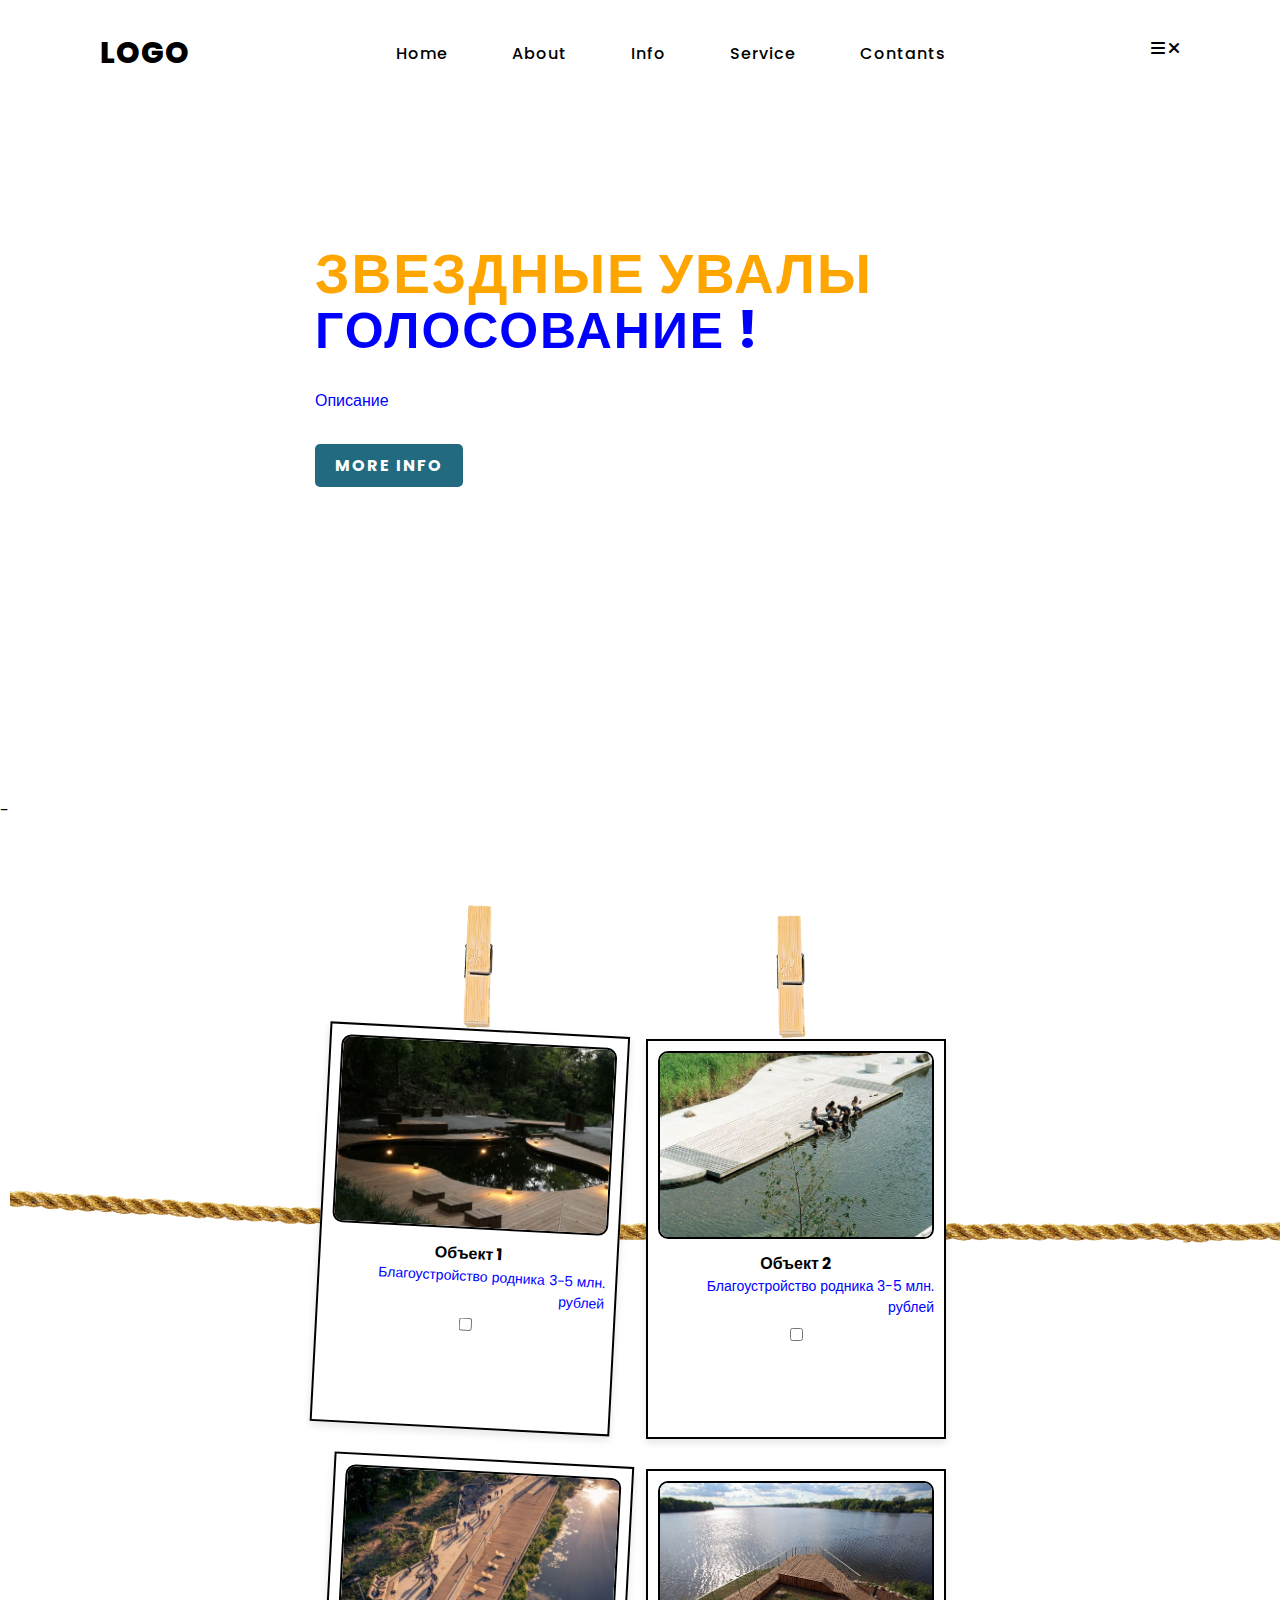
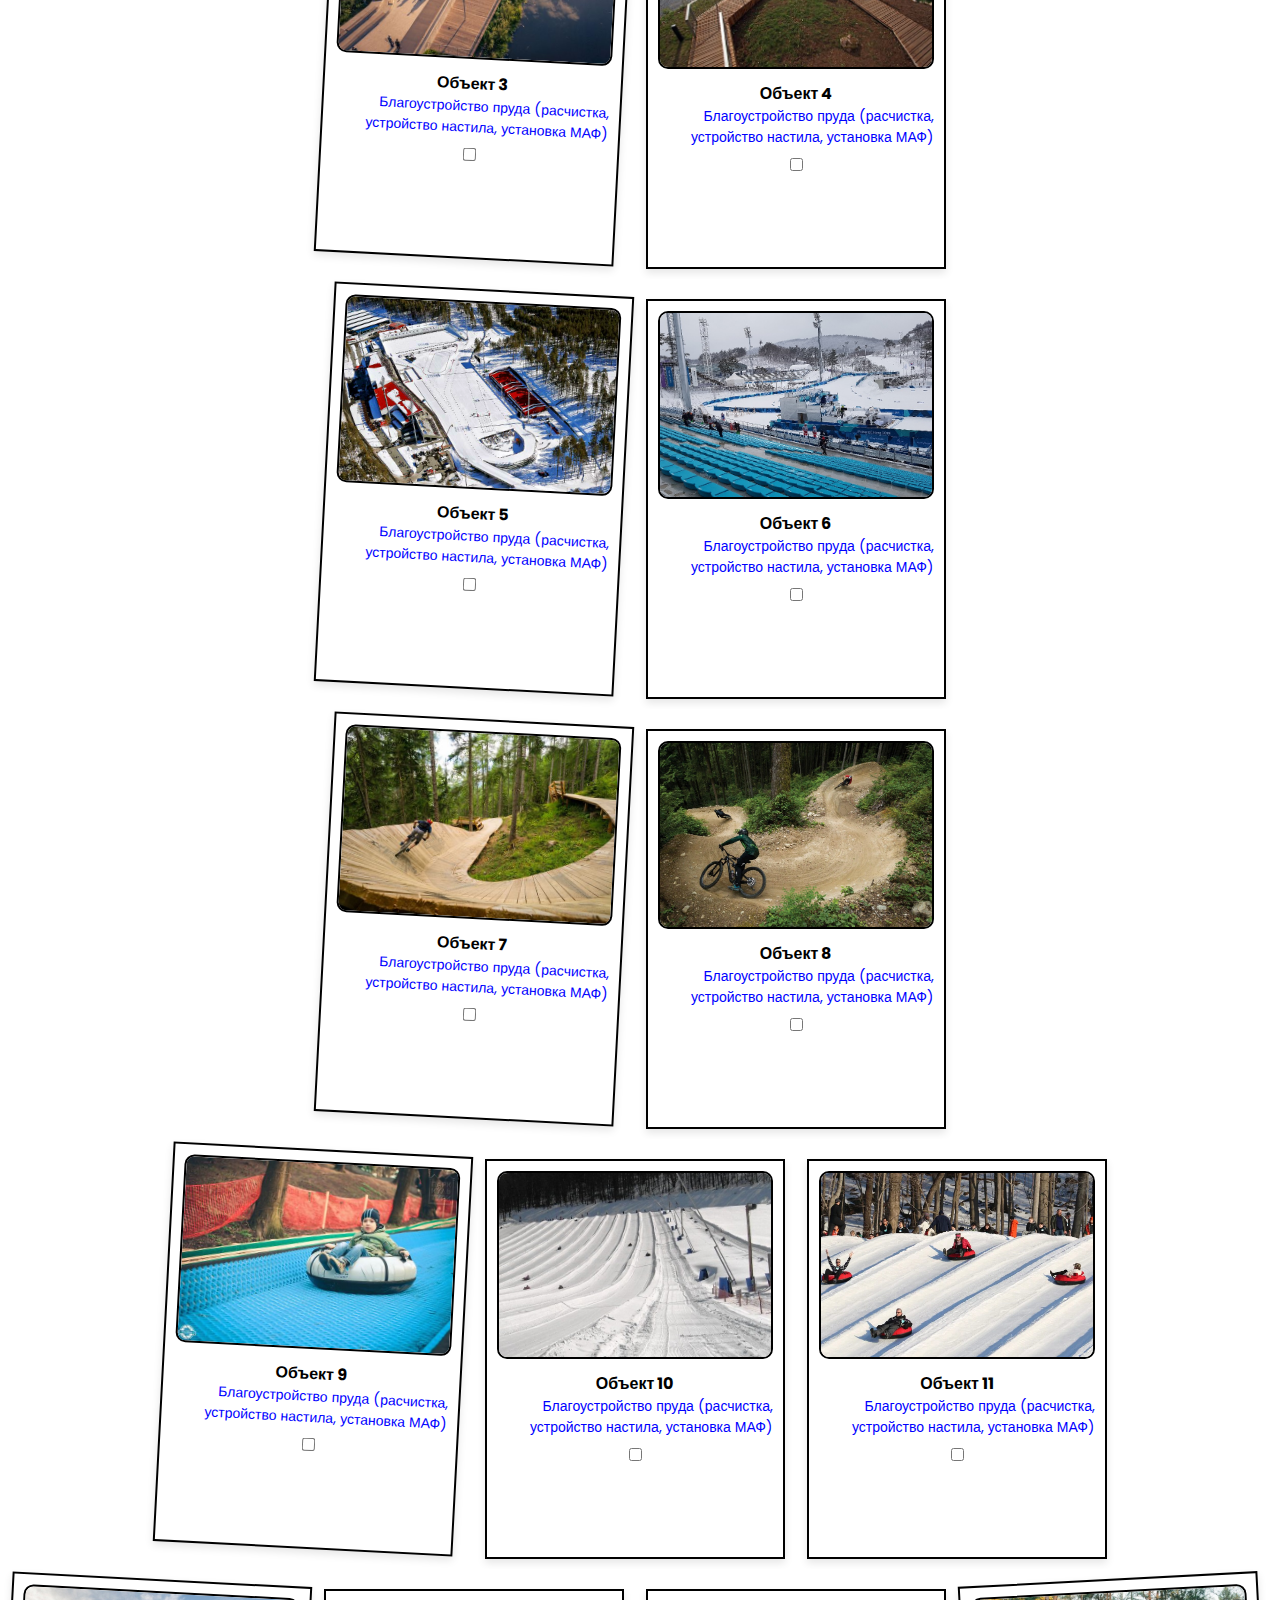
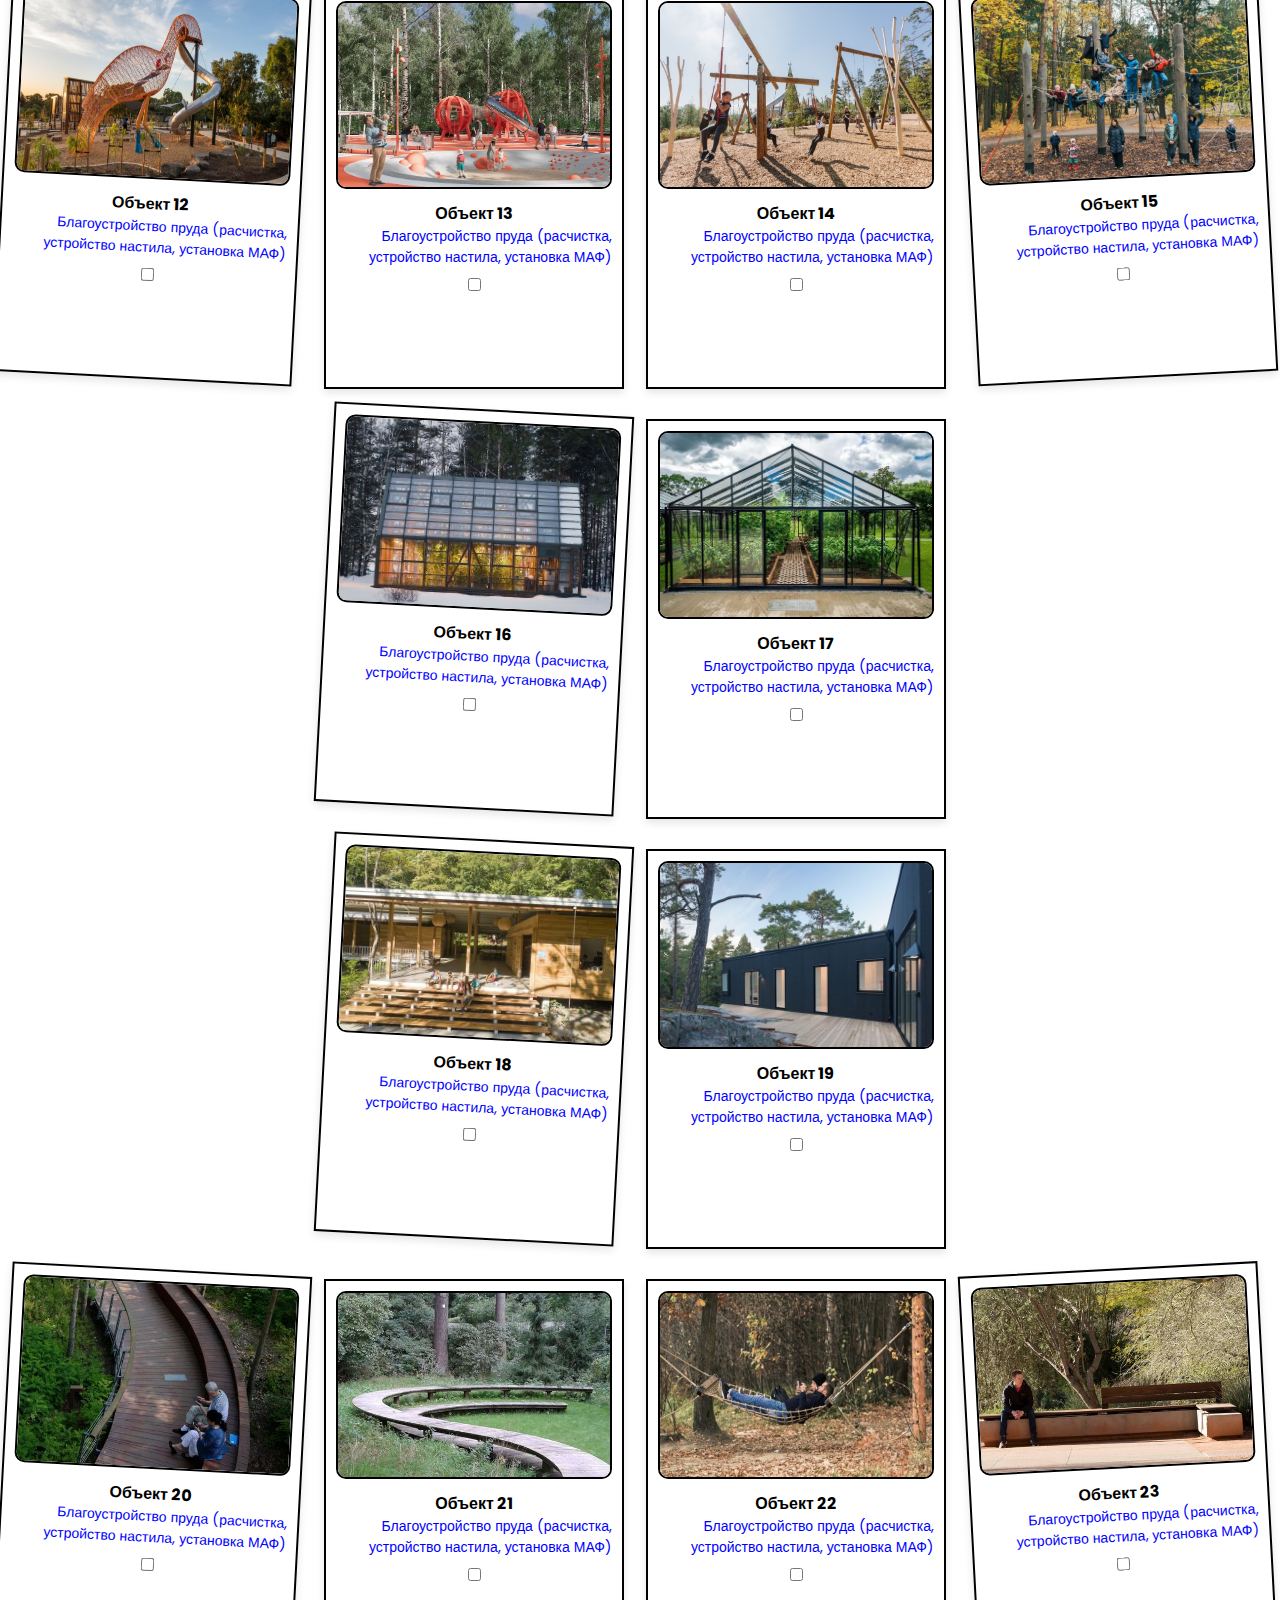
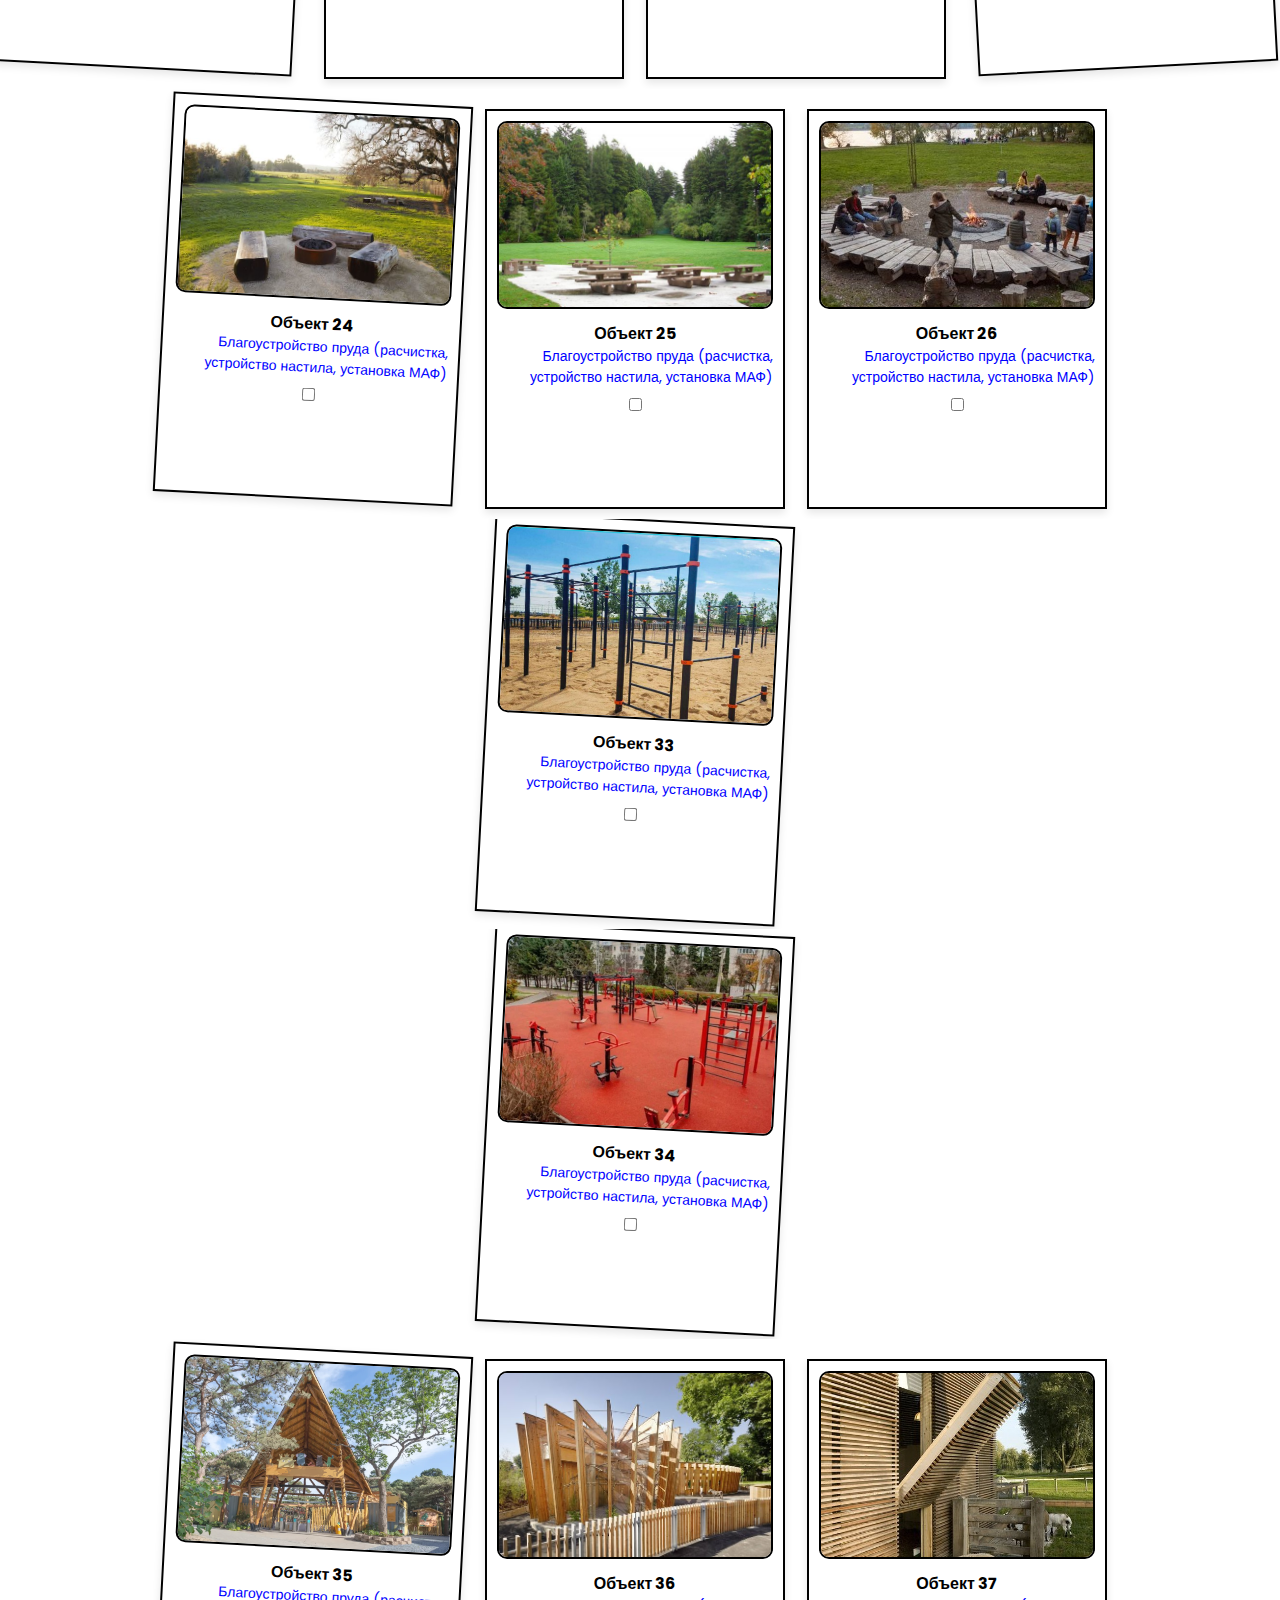
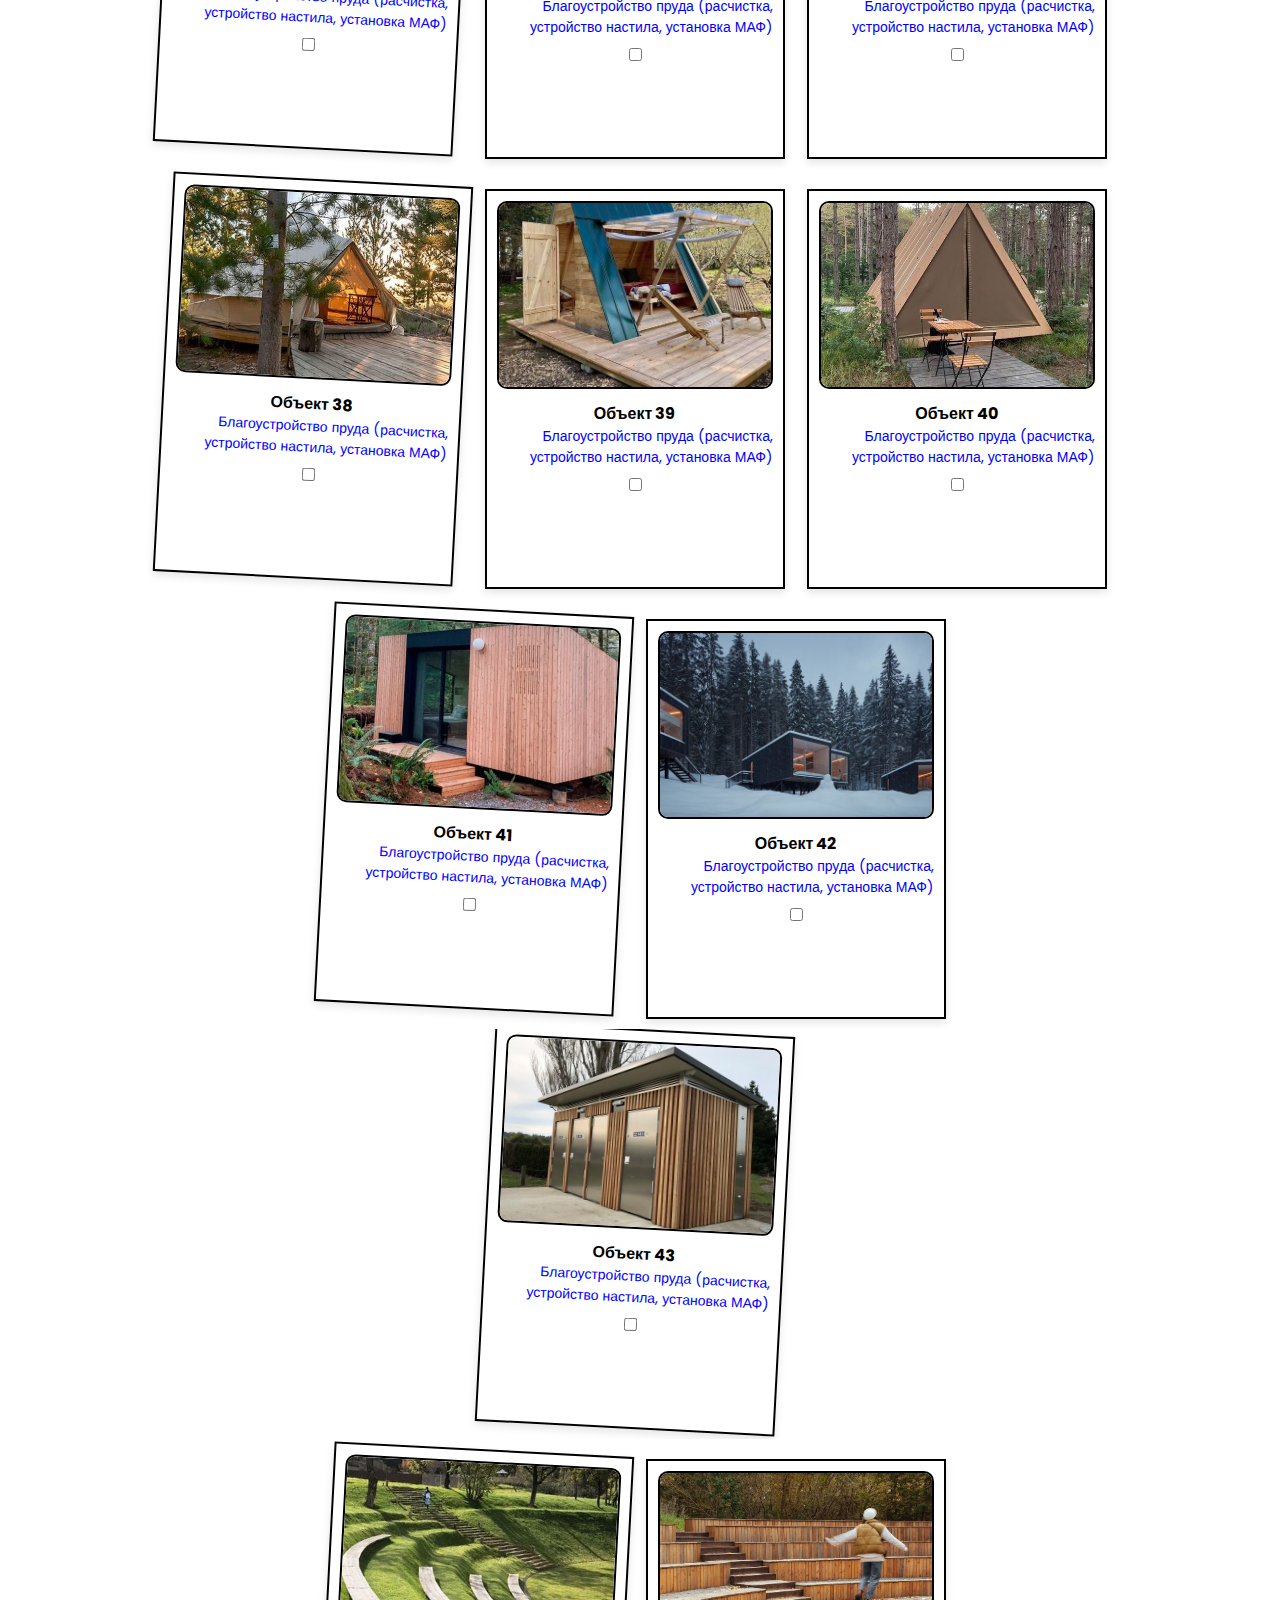
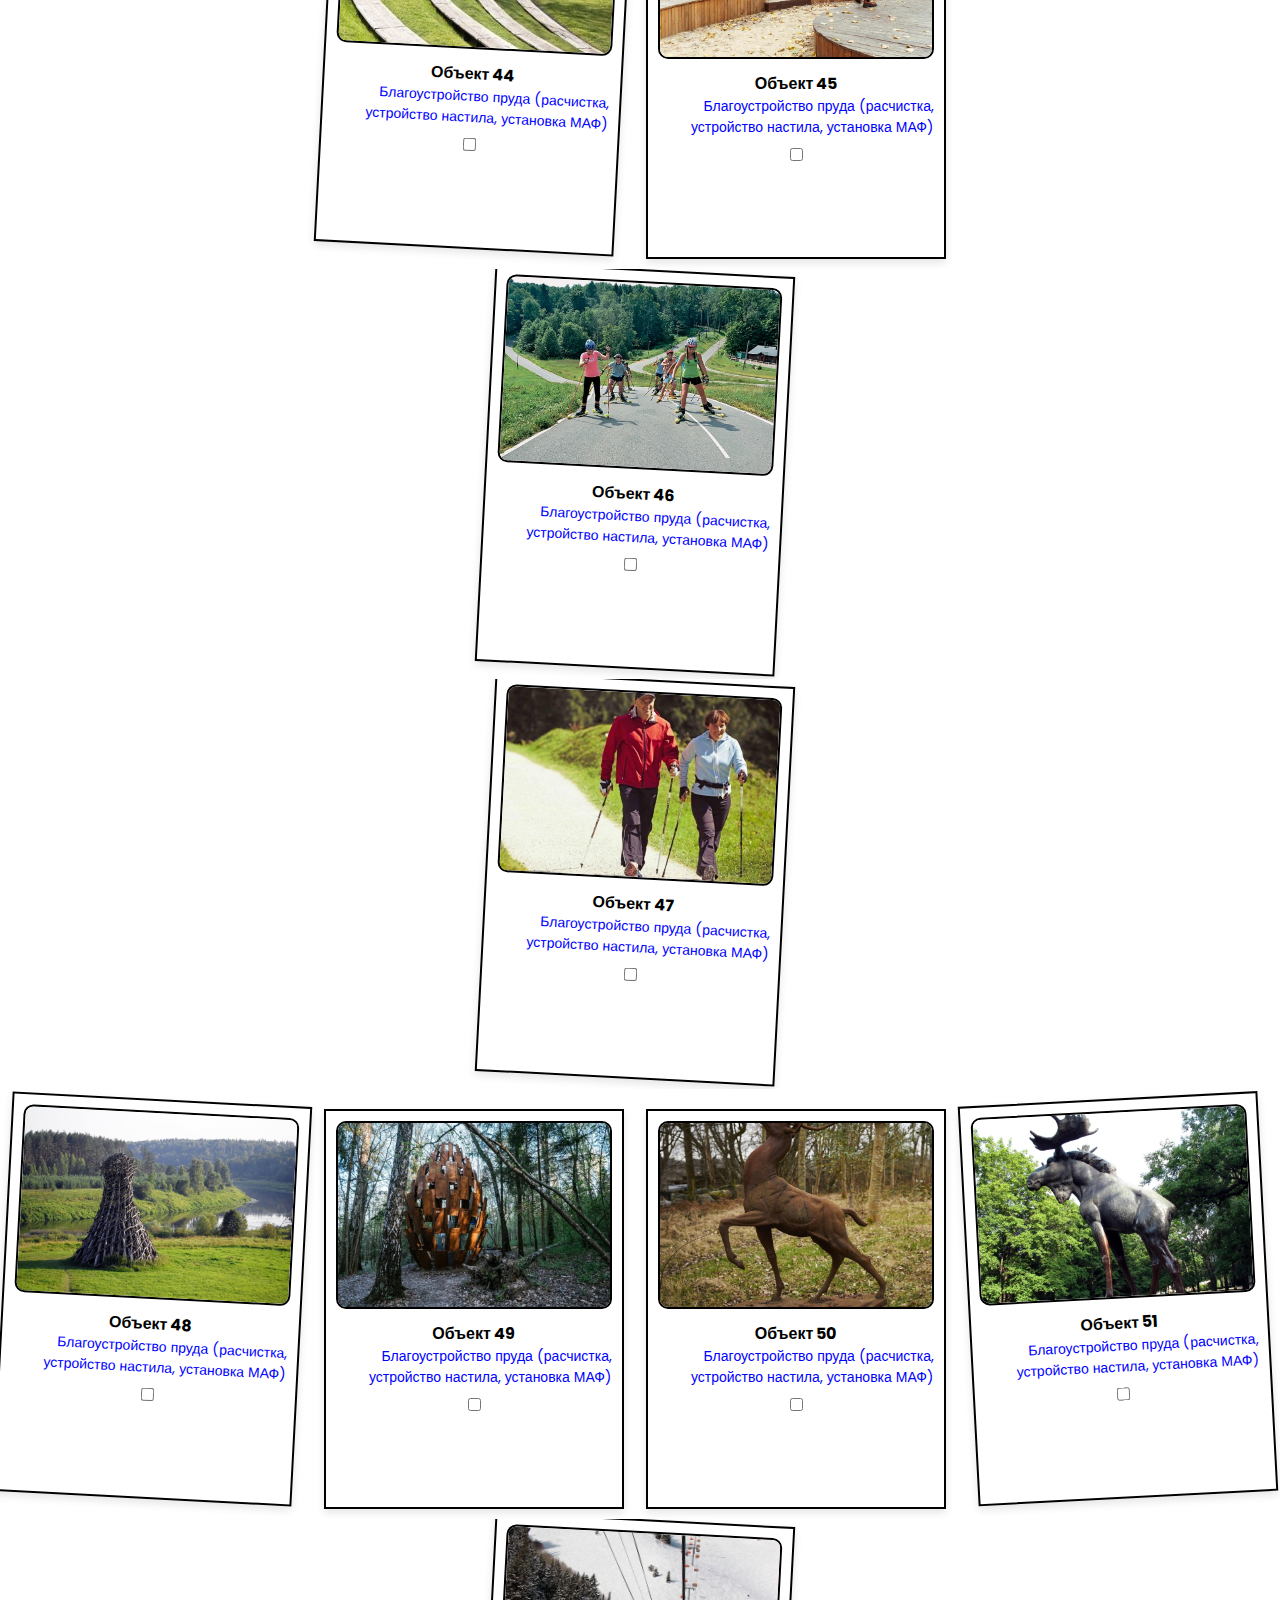
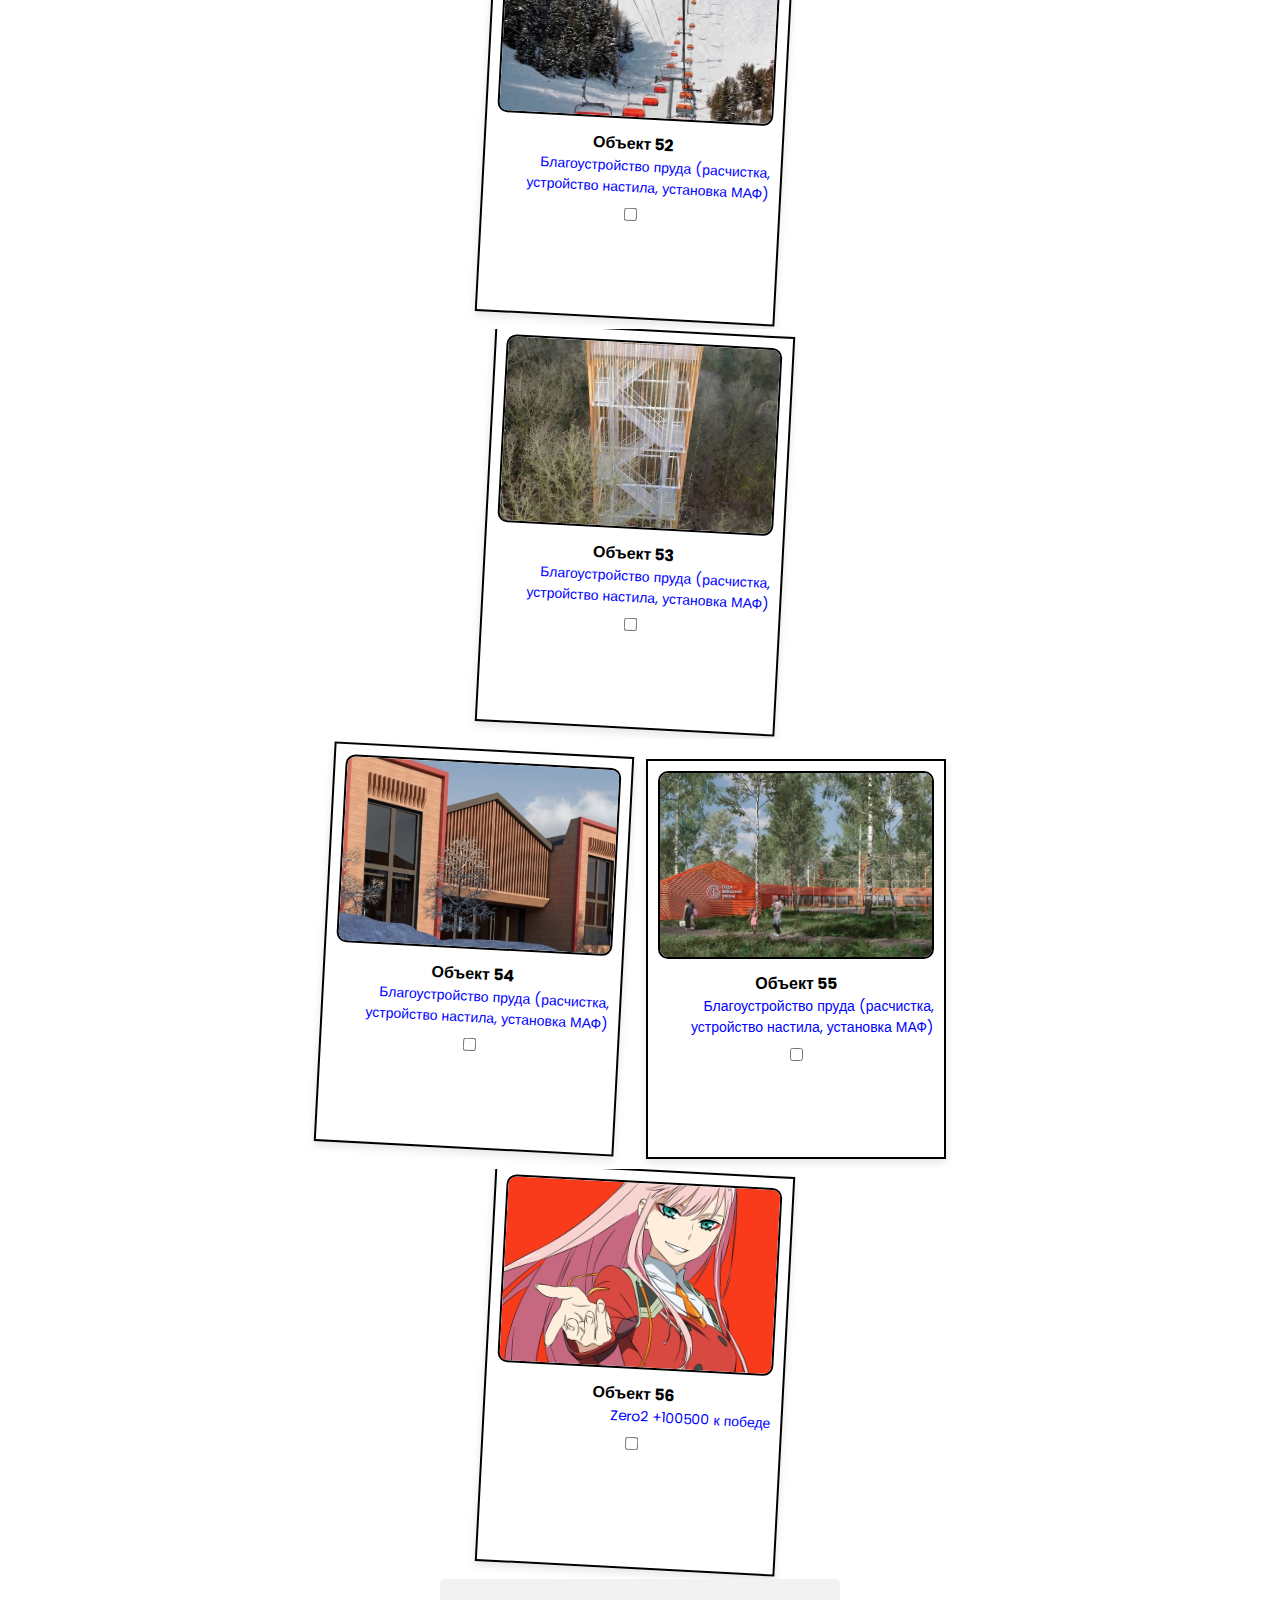
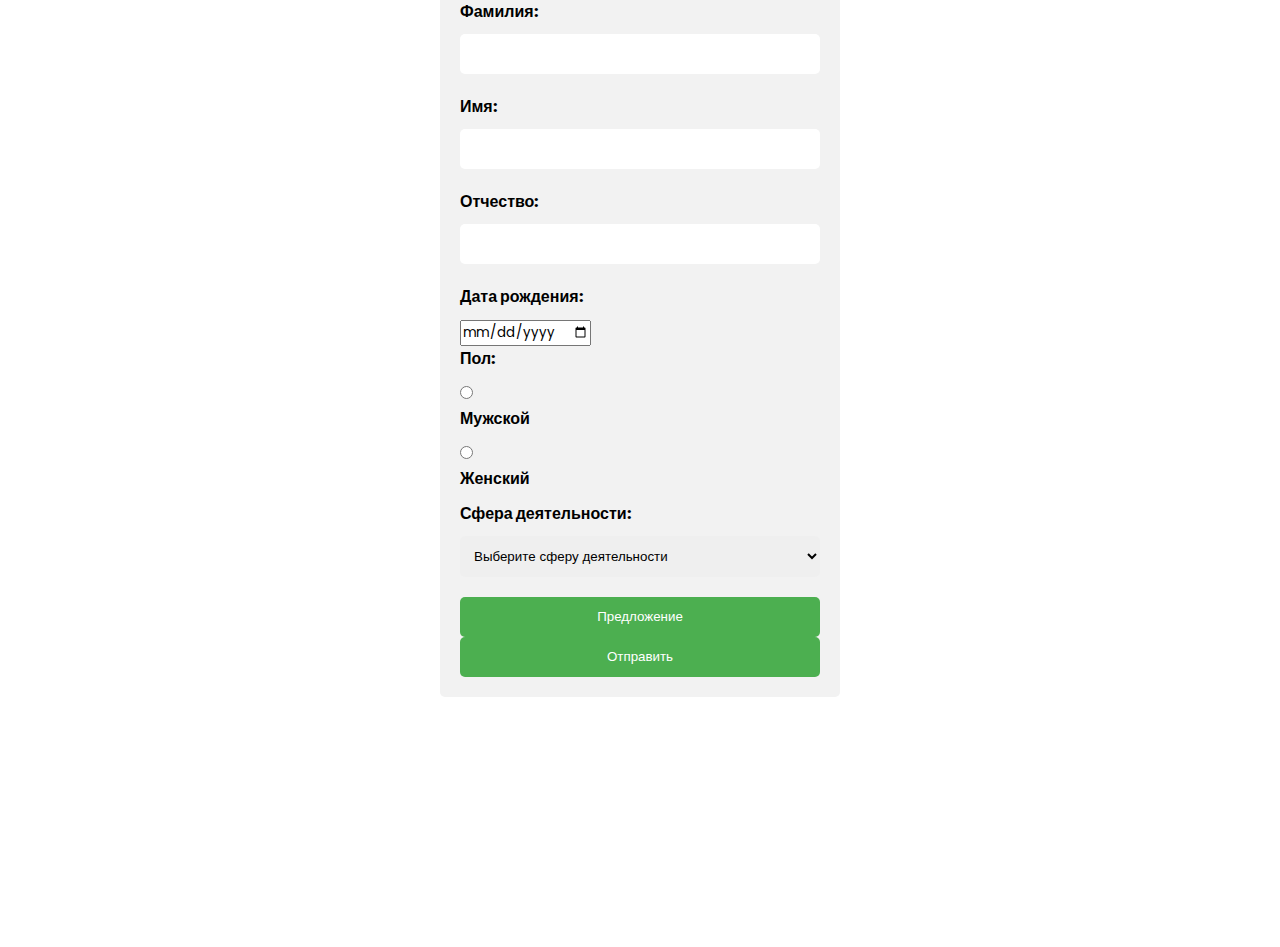
<file: index.html>
<!DOCTYPE html>
<html lang="en">
<head>
    <meta charset="UTF-8">
    <meta name="viewport" content="width=device-width, initial-scale=1.0">
    <link rel="stylesheet" href="https://cdnjs.cloudflare.com/ajax/libs/font-awesome/6.5.1/css/all.min.css">
    <link rel="stylesheet" href="style.css">
    <link rel="stylesheet" href="style_form.css">
    <title>Lending designed</title>
</head>
<body>
    <section>
        <input type="checkbox" id="check">
        <header>
            <h2><a href="#" class="logo">Logo</a></h2>
            <div class="navigator">
                <a href="#">Home</a>
                <a href="#">About</a>
                <a href="#">Info</a>
                <a href="#">Service</a>
                <a href="#">Contants</a>
            </div>
            <label for="check">
                <i class="fas fa-bars menu-btn"></i>
                <i class="fas fa-times close-btn"></i>
            </label>
        </header>
        <div class="content">
            <div class="info">
                <h2>Звездные Увалы<br><span>Голосование !</span></h2>
                <p>Описание</p>
                <a href="#" class="info-btn">More Info</a>
            </div>
        </div>
        -<div class="verevka">
            <img src="assets/verevka.png" alt="Object">
        </div>
    
        <div class="container">
            <div class="object-card">
                <div class="image-wrapper" id="res1">
                  <img class="screki-image" src="assets/Pris-transformed.png" alt="Object" id="pr1">
                  <div class="card">
                    <img src="assets/rodnik_1.jpg" alt="Object">
                    <div class="description">
                      <h1>Объект 1</h1>
                      <p>Благоустройство родника 3-5 млн. рублей</p>
                      <input id="image-checkbox" type="checkbox" onclick="toggleCheck(this, 'res1')">
                    </div>
                  </div>
                </div>
              
                <div class="image-wrapper" id="res2">
                    <img class="screki-image" src="assets/Pris-transformed.png" alt="Object" id="pr2">
                  <div class="card">
                    <img src="assets/rodnik_2.jpg" alt="Object">
                    <div class="description">
                      <h1>Объект 2</h1>
                      <p>Благоустройство родника 3-5 млн.<br> рублей</p>
                      <input id="image-checkbox" type="checkbox" onclick="toggleCheck(this, 'res2')">
                    </div>
                  </div>
                </div>
            </div>

            <div class="object-card">
                <div class="image-wrapper">
                    <div class="card">
                      <img src="assets/prud_1.jpg" alt="Object" onclick="toggleSelection(this)">
                      <div class="description">
                        <h1>Объект 3</h1>
                        <p>Благоустройство пруда (расчистка,<br>  устройство настила,
                          установка МАФ)</p>
  
                        <input id="html3" type="checkbox">
                      </div>
                    </div>
                  </div>
                  <div class="image-wrapper">
                    <div class="card">
                      <img src="assets/prud_2.jpg" alt="Object" onclick="toggleSelection(this)">
                      <div class="description">
                        <h1>Объект 4</h1>
                        <p>Благоустройство пруда (расчистка,<br> устройство настила, установка МАФ)</p>
                        <input id="html4" type="checkbox">
                      </div>
                    </div>
                  </div>
                </div>
            </div>

            <div class="object-card">
                <div class="image-wrapper">
                    <div class="card">
                      <img src="assets/stadion_1.png" alt="Object" onclick="toggleSelection(this)">
                      <div class="description">
                        <h1>Объект 5</h1>
                        <p>Благоустройство пруда (расчистка,<br>  устройство настила,
                          установка МАФ)</p>
  
                        <input id="html3" type="checkbox">
                      </div>
                    </div>
                  </div>
                  <div class="image-wrapper">
                    <div class="card">
                      <img src="assets/stadion_2.jpg" alt="Object" onclick="toggleSelection(this)">
                      <div class="description">
                        <h1>Объект 6</h1>
                        <p>Благоустройство пруда (расчистка,<br> устройство настила, установка МАФ)</p>
                        <input id="html4" type="checkbox">
                      </div>
                    </div>
                  </div>
                </div>
            </div>

            <div class="object-card">
                <div class="image-wrapper">
                    <div class="card">
                      <img src="assets/trassa_downhill_1.jpg" alt="Object" onclick="toggleSelection(this)">
                      <div class="description">
                        <h1>Объект 7</h1>
                        <p>Благоустройство пруда (расчистка,<br>  устройство настила,
                          установка МАФ)</p>
  
                        <input id="html3" type="checkbox">
                      </div>
                    </div>
                  </div>
                  <div class="image-wrapper">
                    <div class="card">
                      <img src="assets/trassa_downhill_2.jpg" alt="Object" onclick="toggleSelection(this)">
                      <div class="description">
                        <h1>Объект 8</h1>
                        <p>Благоустройство пруда (расчистка,<br> устройство настила, установка МАФ)</p>
                        <input id="html4" type="checkbox">
                      </div>
                    </div>
                  </div>
                  
                </div>
            </div>
            <div class="object-card">
                <div class="image-wrapper">
                    <div class="card">
                      <img src="assets/trassa_tubing_1.jpg" alt="Object" onclick="toggleSelection(this)">
                      <div class="description">
                        <h1>Объект 9</h1>
                        <p>Благоустройство пруда (расчистка,<br>  устройство настила,
                          установка МАФ)</p>
  
                        <input id="html3" type="checkbox">
                      </div>
                    </div>
                  </div>
                  <div class="image-wrapper">
                    <div class="card">
                      <img src="assets/trassa_tubing_2.jpg" alt="Object" onclick="toggleSelection(this)">
                      <div class="description">
                        <h1>Объект 10</h1>
                        <p>Благоустройство пруда (расчистка,<br> устройство настила, установка МАФ)</p>
                        <input id="html4" type="checkbox">
                      </div>
                    </div>
                  </div>
                  <div class="image-wrapper">
                    <div class="card">
                      <img src="assets/trassa_tubing_3.jpg" alt="Object" onclick="toggleSelection(this)">
                      <div class="description">
                        <h1>Объект 11</h1>
                        <p>Благоустройство пруда (расчистка,<br> устройство настила, установка МАФ)</p>
                        <input id="html4" type="checkbox">
                      </div>
                    </div>
                  </div>
                  
                </div>
            </div>

            <div class="object-card">
                <div class="image-wrapper">
                    <div class="card">
                      <img src="assets/det_plosh_1.jpg" alt="Object" onclick="toggleSelection(this)">
                      <div class="description">
                        <h1>Объект 12</h1>
                        <p>Благоустройство пруда (расчистка,<br>  устройство настила,
                          установка МАФ)</p>
  
                        <input id="html3" type="checkbox">
                      </div>
                    </div>
                  </div>
                  <div class="image-wrapper">
                    <div class="card">
                      <img src="assets/det_plosh_2.jpg" alt="Object" onclick="toggleSelection(this)">
                      <div class="description">
                        <h1>Объект 13</h1>
                        <p>Благоустройство пруда (расчистка,<br> устройство настила, установка МАФ)</p>
                        <input id="html4" type="checkbox">
                      </div>
                    </div>
                  </div>
                  <div class="image-wrapper">
                    <div class="card">
                      <img src="assets/det_plosh_3.jpg" alt="Object" onclick="toggleSelection(this)">
                      <div class="description">
                        <h1>Объект 14</h1>
                        <p>Благоустройство пруда (расчистка,<br> устройство настила, установка МАФ)</p>
                        <input id="html4" type="checkbox">
                      </div>
                    </div>
                  </div>
                  <div class="image-wrapper">
                    <div class="card">
                      <img src="assets/det_plosh_4.jpg" alt="Object" onclick="toggleSelection(this)">
                      <div class="description">
                        <h1>Объект 15</h1>
                        <p>Благоустройство пруда (расчистка,<br> устройство настила, установка МАФ)</p>
                        <input id="html4" type="checkbox">
                      </div>
                    </div>
                  </div>
                  
                </div>
            </div>

            <div class="object-card">
                <div class="image-wrapper">
                    <div class="card">
                      <img src="assets/oranj_1.jpg" alt="Object" onclick="toggleSelection(this)">
                      <div class="description">
                        <h1>Объект 16</h1>
                        <p>Благоустройство пруда (расчистка,<br>  устройство настила,
                          установка МАФ)</p>
  
                        <input id="html3" type="checkbox">
                      </div>
                    </div>
                  </div>
                  <div class="image-wrapper">
                    <div class="card">
                      <img src="assets/oranj_2.jpg" alt="Object" onclick="toggleSelection(this)">
                      <div class="description">
                        <h1>Объект 17</h1>
                        <p>Благоустройство пруда (расчистка,<br> устройство настила, установка МАФ)</p>
                        <input id="html4" type="checkbox">
                      </div>
                    </div>
                  </div>
                  
                </div>
            </div>

            <div class="object-card">
                <div class="image-wrapper">
                    <div class="card">
                      <img src="assets/ecoshkila_1.jpg" alt="Object" onclick="toggleSelection(this)">
                      <div class="description">
                        <h1>Объект 18</h1>
                        <p>Благоустройство пруда (расчистка,<br>  устройство настила,
                          установка МАФ)</p>
  
                        <input id="html3" type="checkbox">
                      </div>
                    </div>
                  </div>
                  <div class="image-wrapper">
                    <div class="card">
                      <img src="assets/ecoshkila_2.jpg" alt="Object" onclick="toggleSelection(this)">
                      <div class="description">
                        <h1>Объект 19</h1>
                        <p>Благоустройство пруда (расчистка,<br> устройство настила, установка МАФ)</p>
                        <input id="html4" type="checkbox">
                      </div>
                    </div>
                  </div>
                  
                </div>
            </div>

            <div class="object-card">
                <div class="image-wrapper">
                    <div class="card">
                      <img src="assets/zone_chill_1.jpg" alt="Object" onclick="toggleSelection(this)">
                      <div class="description">
                        <h1>Объект 20</h1>
                        <p>Благоустройство пруда (расчистка,<br>  устройство настила,
                          установка МАФ)</p>
  
                        <input id="html3" type="checkbox">
                      </div>
                    </div>
                  </div>
                  <div class="image-wrapper">
                    <div class="card">
                      <img src="assets/zone_chill_2.jpg" alt="Object" onclick="toggleSelection(this)">
                      <div class="description">
                        <h1>Объект 21</h1>
                        <p>Благоустройство пруда (расчистка,<br> устройство настила, установка МАФ)</p>
                        <input id="html4" type="checkbox">
                      </div>
                    </div>
                  </div>
                  <div class="image-wrapper">
                    <div class="card">
                      <img src="assets/zone_chill_3.jpg" alt="Object" onclick="toggleSelection(this)">
                      <div class="description">
                        <h1>Объект 22</h1>
                        <p>Благоустройство пруда (расчистка,<br> устройство настила, установка МАФ)</p>
                        <input id="html4" type="checkbox">
                      </div>
                    </div>
                  </div>
                  <div class="image-wrapper">
                    <div class="card">
                      <img src="assets/zone_chill_4.jpg" alt="Object" onclick="toggleSelection(this)">
                      <div class="description">
                        <h1>Объект 23</h1>
                        <p>Благоустройство пруда (расчистка,<br> устройство настила, установка МАФ)</p>
                        <input id="html4" type="checkbox">
                      </div>
                    </div>
                  </div>
                  
                </div>
            </div>

            <div class="object-card">
                <div class="image-wrapper">
                    <div class="card">
                      <img src="assets/picnic_place_1.jpg" alt="Object" onclick="toggleSelection(this)">
                      <div class="description">
                        <h1>Объект 24</h1>
                        <p>Благоустройство пруда (расчистка,<br>  устройство настила,
                          установка МАФ)</p>
  
                        <input id="html3" type="checkbox">
                      </div>
                    </div>
                  </div>
                  <div class="image-wrapper">
                    <div class="card">
                      <img src="assets/picnic_place_2.jpg" alt="Object" onclick="toggleSelection(this)">
                      <div class="description">
                        <h1>Объект 25</h1>
                        <p>Благоустройство пруда (расчистка,<br> устройство настила, установка МАФ)</p>
                        <input id="html4" type="checkbox">
                      </div>
                    </div>
                  </div>
                  <div class="image-wrapper">
                    <div class="card">
                      <img src="assets/picnic_place_3.jpg" alt="Object" onclick="toggleSelection(this)">
                      <div class="description">
                        <h1>Объект 26</h1>
                        <p>Благоустройство пруда (расчистка,<br> устройство настила, установка МАФ)</p>
                        <input id="html4" type="checkbox">
                      </div>
                    </div>
                  </div>
                  
                </div>
            </div>
            <!--<div class="object-card">
                <div class="image-wrapper">
                    <div class="card">
                      <img src="assets/besedka_1.jpg" alt="Object" onclick="toggleSelection(this)">
                      <div class="description">
                        <h1>Объект 27</h1>
                        <p>Благоустройство пруда (расчистка,<br>  устройство настила,
                          установка МАФ)</p>
  
                        <input id="html3" type="checkbox">
                      </div>
                    </div>
                  </div>
                  <div class="image-wrapper">
                    <div class="card">
                      <img src="assets/besedka_2.jpg" alt="Object" onclick="toggleSelection(this)">
                      <div class="description">
                        <h1>Объект 28</h1>
                        <p>Благоустройство пруда (расчистка,<br> устройство настила, установка МАФ)</p>
                        <input id="html4" type="checkbox">
                      </div>
                    </div>
                  </div>
                  <div class="image-wrapper">
                    <div class="card">
                      <img src="assets/besedka_3.jpg" alt="Object" onclick="toggleSelection(this)">
                      <div class="description">
                        <h1>Объект 29</h1>
                        <p>Благоустройство пруда (расчистка,<br> устройство настила, установка МАФ)</p>
                        <input id="html4" type="checkbox">
                      </div>
                    </div>
                  </div>
                  <div class="image-wrapper">
                    <div class="card">
                      <img src="assets/besedka_4.jpg" alt="Object" onclick="toggleSelection(this)">
                      <div class="description">
                        <h1>Объект 30</h1>
                        <p>Благоустройство пруда (расчистка,<br> устройство настила, установка МАФ)</p>
                        <input id="html4" type="checkbox">
                      </div>
                    </div>
                  </div>
                  <div class="image-wrapper">
                    <div class="card">
                      <img src="assets/besedka_5.jpg" alt="Object" onclick="toggleSelection(this)">
                      <div class="description">
                        <h1>Объект 31</h1>
                        <p>Благоустройство пруда (расчистка,<br> устройство настила, установка МАФ)</p>
                        <input id="html4" type="checkbox">
                      </div>
                    </div>
                  </div>
                  <div class="image-wrapper">
                    <div class="card">
                      <img src="assets/besedka_6.jpg" alt="Object" onclick="toggleSelection(this)">
                      <div class="description">
                        <h1>Объект 32</h1>
                        <p>Благоустройство пруда (расчистка,<br> устройство настила, установка МАФ)</p>
                        <input id="html4" type="checkbox">
                      </div>
                    </div>
                  </div>
                </div>
            --> 
            <div class="object-card">
                <div class="image-wrapper">
                    <div class="card">
                      <img src="assets/turnilk.jpg" alt="Object" onclick="toggleSelection(this)">
                      <div class="description">
                        <h1>Объект 33</h1>
                        <p>Благоустройство пруда (расчистка,<br>  устройство настила,
                          установка МАФ)</p>
  
                        <input id="html3" type="checkbox">
                      </div>
                    </div>
                  </div>                 
                </div>
            </div>
            
            <div class="object-card">
                <div class="image-wrapper">
                    <div class="card">
                      <img src="assets/workout_1.jpg" alt="Object" onclick="toggleSelection(this)">
                      <div class="description">
                        <h1>Объект 34</h1>
                        <p>Благоустройство пруда (расчистка,<br>  устройство настила,
                          установка МАФ)</p>
  
                        <input id="html3" type="checkbox">
                      </div>
                    </div>
                  </div>                 
                </div>
            </div>

            <div class="object-card">
                <div class="image-wrapper">
                    <div class="card">
                      <img src="assets/mini_zoo_1.png" alt="Object" onclick="toggleSelection(this)">
                      <div class="description">
                        <h1>Объект 35</h1>
                        <p>Благоустройство пруда (расчистка,<br>  устройство настила,
                          установка МАФ)</p>
  
                        <input id="html3" type="checkbox">
                      </div>
                    </div>
                  </div>
                  <div class="image-wrapper">
                    <div class="card">
                      <img src="assets/mini_zoo_2.jpg" alt="Object" onclick="toggleSelection(this)">
                      <div class="description">
                        <h1>Объект 36</h1>
                        <p>Благоустройство пруда (расчистка,<br> устройство настила, установка МАФ)</p>
                        <input id="html4" type="checkbox">
                      </div>
                    </div>
                  </div>
                  <div class="image-wrapper">
                    <div class="card">
                      <img src="assets/mini_zoo_3.jpg" alt="Object" onclick="toggleSelection(this)">
                      <div class="description">
                        <h1>Объект 37</h1>
                        <p>Благоустройство пруда (расчистка,<br> устройство настила, установка МАФ)</p>
                        <input id="html4" type="checkbox">
                      </div>
                    </div>
                  </div>
                  
                </div>
            </div>

            <div class="object-card">
                <div class="image-wrapper">
                    <div class="card">
                      <img src="assets/glemping_1.jpg" alt="Object" onclick="toggleSelection(this)">
                      <div class="description">
                        <h1>Объект 38</h1>
                        <p>Благоустройство пруда (расчистка,<br>  устройство настила,
                          установка МАФ)</p>
  
                        <input id="html3" type="checkbox">
                      </div>
                    </div>
                  </div>
                  <div class="image-wrapper">
                    <div class="card">
                      <img src="assets/glemping_2.jpg" alt="Object" onclick="toggleSelection(this)">
                      <div class="description">
                        <h1>Объект 39</h1>
                        <p>Благоустройство пруда (расчистка,<br> устройство настила, установка МАФ)</p>
                        <input id="html4" type="checkbox">
                      </div>
                    </div>
                  </div>
                  <div class="image-wrapper">
                    <div class="card">
                      <img src="assets/glemping_3.jpg" alt="Object" onclick="toggleSelection(this)">
                      <div class="description">
                        <h1>Объект 40</h1>
                        <p>Благоустройство пруда (расчистка,<br> устройство настила, установка МАФ)</p>
                        <input id="html4" type="checkbox">
                      </div>
                    </div>
                  </div>                 
                </div>
            </div>
            

            <div class="object-card">
                <div class="image-wrapper">
                    <div class="card">
                      <img src="assets/camping_1.jpg" alt="Object" onclick="toggleSelection(this)">
                      <div class="description">
                        <h1>Объект 41</h1>
                        <p>Благоустройство пруда (расчистка,<br>  устройство настила,
                          установка МАФ)</p>
  
                        <input id="html3" type="checkbox">
                      </div>
                    </div>
                  </div>
                  <div class="image-wrapper">
                    <div class="card">
                      <img src="assets/camping_2.jpg" alt="Object" onclick="toggleSelection(this)">
                      <div class="description">
                        <h1>Объект 42</h1>
                        <p>Благоустройство пруда (расчистка,<br> устройство настила, установка МАФ)</p>
                        <input id="html4" type="checkbox">
                      </div>
                    </div>
                  </div>
                  
                </div>
            </div>

            <div class="object-card">
                <div class="image-wrapper">
                    <div class="card">
                      <img src="assets/WC_1.jpg" alt="Object" onclick="toggleSelection(this)">
                      <div class="description">
                        <h1>Объект 43</h1>
                        <p>Благоустройство пруда (расчистка,<br>  устройство настила,
                          установка МАФ)</p>
  
                        <input id="html3" type="checkbox">
                      </div>
                    </div>
                  </div>                 
                </div>
            </div>


            <div class="object-card">
                <div class="image-wrapper">
                    <div class="card">
                      <img src="assets/amfiteatr_1.jpg" alt="Object" onclick="toggleSelection(this)">
                      <div class="description">
                        <h1>Объект 44</h1>
                        <p>Благоустройство пруда (расчистка,<br>  устройство настила,
                          установка МАФ)</p>
  
                        <input id="html3" type="checkbox">
                      </div>
                    </div>
                  </div>
                  <div class="image-wrapper">
                    <div class="card">
                      <img src="assets/amfiteatr_2.jpg" alt="Object" onclick="toggleSelection(this)">
                      <div class="description">
                        <h1>Объект 45</h1>
                        <p>Благоустройство пруда (расчистка,<br> устройство настила, установка МАФ)</p>
                        <input id="html4" type="checkbox">
                      </div>
                    </div>
                  </div>
                  
                </div>
            </div>

            <div class="object-card">
                <div class="image-wrapper">
                    <div class="card">
                      <img src="assets/liji_trassa_1.jpg" alt="Object" onclick="toggleSelection(this)">
                      <div class="description">
                        <h1>Объект 46</h1>
                        <p>Благоустройство пруда (расчистка,<br>  устройство настила,
                          установка МАФ)</p>
  
                        <input id="html3" type="checkbox">
                      </div>
                    </div>
                  </div>                 
                </div>
            </div>


            <div class="object-card">
                <div class="image-wrapper">
                    <div class="card">
                      <img src="assets/peshi_1.jpg" alt="Object" onclick="toggleSelection(this)">
                      <div class="description">
                        <h1>Объект 47</h1>
                        <p>Благоустройство пруда (расчистка,<br>  устройство настила,
                          установка МАФ)</p>
  
                        <input id="html3" type="checkbox">
                      </div>
                    </div>
                  </div>                 
                </div>
            </div>


            <div class="object-card">
                <div class="image-wrapper">
                    <div class="card">
                      <img src="assets/art_object_1.jpg" alt="Object" onclick="toggleSelection(this)">
                      <div class="description">
                        <h1>Объект 48</h1>
                        <p>Благоустройство пруда (расчистка,<br>  устройство настила,
                          установка МАФ)</p>
  
                        <input id="html3" type="checkbox">
                      </div>
                    </div>
                  </div>
                  <div class="image-wrapper">
                    <div class="card">
                      <img src="assets/art_object_2.jpg" alt="Object" onclick="toggleSelection(this)">
                      <div class="description">
                        <h1>Объект 49</h1>
                        <p>Благоустройство пруда (расчистка,<br> устройство настила, установка МАФ)</p>
                        <input id="html4" type="checkbox">
                      </div>
                    </div>
                  </div>
                  <div class="image-wrapper">
                    <div class="card">
                      <img src="assets/art_object_3.jpg" alt="Object" onclick="toggleSelection(this)">
                      <div class="description">
                        <h1>Объект 50</h1>
                        <p>Благоустройство пруда (расчистка,<br> устройство настила, установка МАФ)</p>
                        <input id="html4" type="checkbox">
                      </div>
                    </div>
                  </div>
                  <div class="image-wrapper">
                    <div class="card">
                      <img src="assets/art_object_4.jpg" alt="Object" onclick="toggleSelection(this)">
                      <div class="description">
                        <h1>Объект 51</h1>
                        <p>Благоустройство пруда (расчистка,<br> устройство настила, установка МАФ)</p>
                        <input id="html4" type="checkbox">
                      </div>
                    </div>
                  </div>                  
                </div>
            </div>

            <div class="object-card">
                <div class="image-wrapper">
                    <div class="card">
                      <img src="assets/podemnik_1.jpg" alt="Object" onclick="toggleSelection(this)">
                      <div class="description">
                        <h1>Объект 52</h1>
                        <p>Благоустройство пруда (расчистка,<br>  устройство настила,
                          установка МАФ)</p>
  
                        <input id="html3" type="checkbox">
                      </div>
                    </div>
                  </div>                 
                </div>
            </div>

            <div class="object-card">
                <div class="image-wrapper">
                    <div class="card">
                      <img src="assets/smotr_plosh_1.jpg" alt="Object" onclick="toggleSelection(this)">
                      <div class="description">
                        <h1>Объект 53</h1>
                        <p>Благоустройство пруда (расчистка,<br>  устройство настила,
                          установка МАФ)</p>
  
                        <input id="html3" type="checkbox">
                      </div>
                    </div>
                  </div>                 
                </div>
            </div>

            <div class="object-card">
                <div class="image-wrapper">
                    <div class="card">
                      <img src="assets/lijn_baza_1.jpg" alt="Object" onclick="toggleSelection(this)">
                      <div class="description">
                        <h1>Объект 54</h1>
                        <p>Благоустройство пруда (расчистка,<br>  устройство настила,
                          установка МАФ)</p>
  
                        <input id="html3" type="checkbox">
                      </div>
                    </div>
                  </div>
                  <div class="image-wrapper">
                    <div class="card">
                      <img src="assets/lijn_baza_2.jpg" alt="Object" onclick="toggleSelection(this)">
                      <div class="description">
                        <h1>Объект 55</h1>
                        <p>Благоустройство пруда (расчистка,<br> устройство настила, установка МАФ)</p>
                        <input id="html4" type="checkbox">
                      </div>
                    </div>
                  </div>
                  
                </div>
            </div>

            <div class="object-card">
                <div class="image-wrapper">
                    <div class="card">
                      <img src="assets/Xwf0R1nVy_0.jpg" alt="Object" onclick="toggleSelection(this)">
                      <div class="description">
                        <h1>Объект 56</h1>
                        <p>Zero2 +100500 к победе</p>
  
                        <input id="html3" type="checkbox">
                      </div>
                    </div>
                  </div>                 
                </div>
            </div>




            <div class="form-wrap">
              <form method="post" action="form.php">
                  <label for="firstname">Фамилия:</label>
                  <input type="text" id="firstname" name="firstname" required>
                  
                  <label for="name">Имя:</label>
                  <input type="text" id="name" name="name" required>
                  
                  <label for="lastname">Отчество:</label>
                  <input type="text" id="lastname" name="lastname" required>
                  
                  <label for="datebirth">Дата рождения:</label>
                  <input type="date" id="datebirth" name="datebirth" required>
                  
                  <label for="gender">Пол:</label>
                  <div>
                      <input type="radio" id="male" name="gender" value="male" required>
                      <label for="male">Мужской</label>
                  </div>
                  <div>
                      <input type="radio" id="female" name="gender" value="female" required>
                      <label for="female">Женский</label>
                  </div>
                  
                  <label for="occupation">Сфера деятельности:</label>
                  <select id="occupation" name="occupation" required>
                      <option value="">Выберите сферу деятельности</option>
                      <option value="option1">IT</option>
                      <option value="option2">Медицина</option>
                      <option value="option3">Образование</option>
                      <option value="option4">Не указано</option>
                  </select>
                  
                  <button type="button" id="offer-btn">Предложение</button>
                  
                  <div id="offer-textarea-container" style="display: none;">
                      <label for="offer">Предложение:</label>
                      <textarea id="offer" name="offer" rows="5" cols="39" style="resize: none;"> </textarea>
                  </div>
                  
                  <button type="submit">Отправить</button>
              </form>
          </div>
        <footer>
            <div class="media-icons">
               <!--
                <a href="#"><i class="fa-brands fa-facebook"></i></a>
                <a href="#"><i class="fa-brands fa-github"></i></a>
                <a href="#"><i class="fa-brands fa-twitter"></i></a>
               --> 
            </div>
        </footer>
        
    </section>
    <script src="index.js"></script>
</body>
</html>
</file>
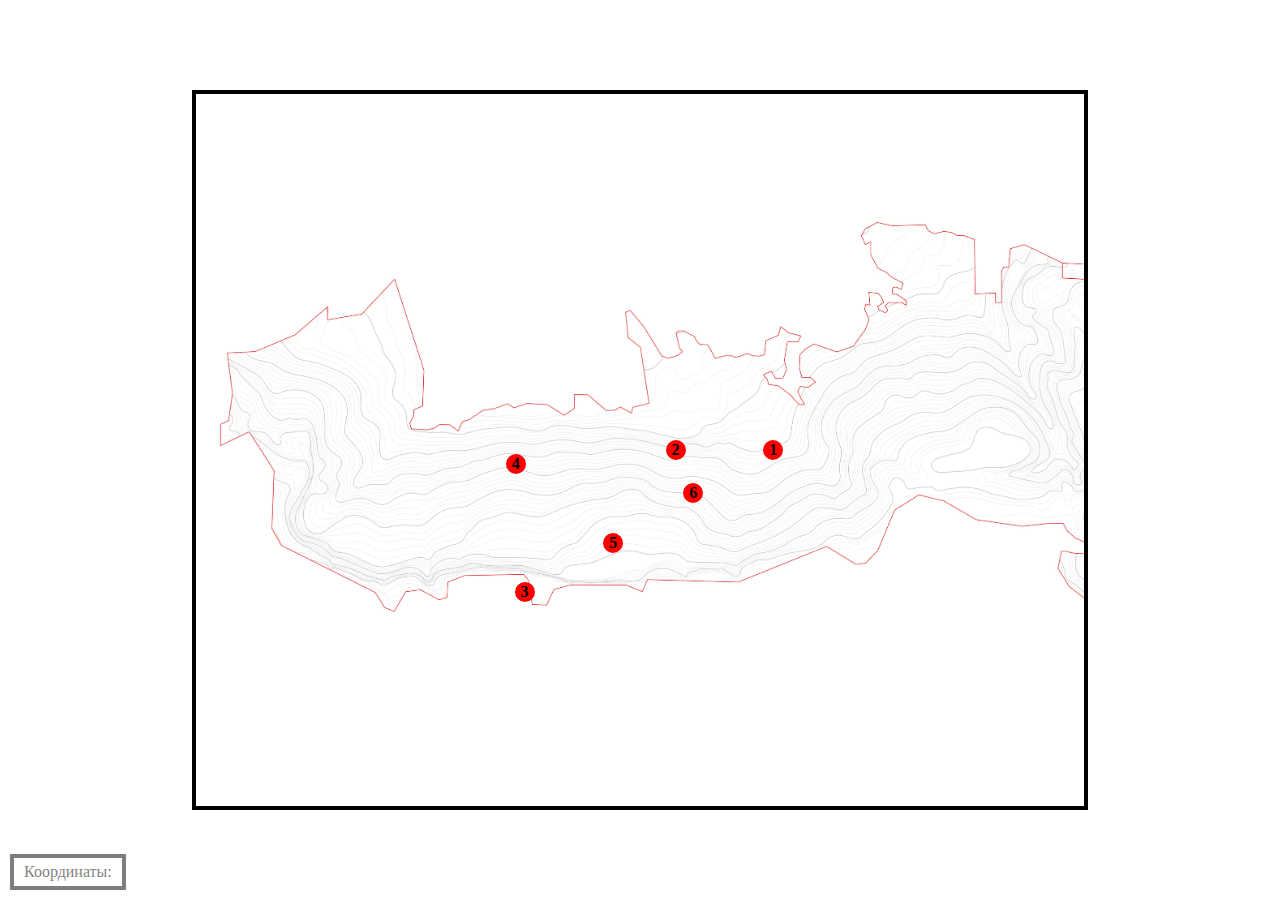
<file: test.html>
<!DOCTYPE html>
<html lang="en">
<head>
  <meta charset="UTF-8">
  <meta name="viewport" content="width=device-width, initial-scale=1.0">
  <title>Карта</title>
  <html>
    <head>
      <style>
       body {
  margin: 0;
  padding: 0;
}

.map {
  position: relative;
  width: 1400px;
  height: 90px;
  border: none; /* Удалить границу */
  box-sizing: border-box;
  background-image: url("Шадринск1-1_pages-to-jpg-0001.jpg");
  background-repeat: no-repeat;
  background-size: cover;
  padding: 10px;
}

.map-container {
  position: relative;
  width: 100vw;
  height: 100vh;
  overflow: hidden;
  display: flex;
  justify-content: center;
  align-items: center;
}

.map-container .map {
  position: relative;
  width: 70%;
  height: 80%;
  padding: 0; /* Удалить отступы */
  background-color: transparent; /* Удалить фоновый цвет */
  border: 4px solid black;
}
    
        .point {
      position: absolute;
      width: 20px;
      height: 20px;
      background: red;
      border-radius: 50%;
      cursor: pointer;
      display: flex;
      justify-content: center;
      align-items: center;
      font-weight: bold;
      user-select: none;
      pointer-events: auto;
      transform: translate(-50%, -50%);
    }
        .coordinate-field {
          position: absolute;
          bottom: 10px;
          left: 10px;
          background: white;
          padding: 5px 10px;
          border: 4px solid black;
          opacity: 0.5;
          z-index: 999;
        }
        .popup {
  position: absolute;
  display: none;
  padding: 10px;
  background-color: white;
  border: 4px solid black;
  z-index: 9999;
}
      </style>
    </head>
    <body>
      <div class="map-container">
        <div class="map">
          <div class="point" style="top: 50%; left: 65%;" data-image-id="assets." data-description="Описание точки 1">1</div>
          <div class="point" style="top: 50%; left: 54%;" data-coordinate="55.7558° N, 37.6176° E">2</div>
          <div class="point" style="top: 70%; left: 37%;" data-coordinate="55.7558° N, 37.6176° E">3</div>
          <div class="point" style="top: 52%; left: 36%;" data-coordinate="55.7558° N, 37.6176° E">4</div>
          <div class="point" style="top: 63%; left: 47%;" data-coordinate="55.7558° N, 37.6176° E">5</div>
          <div class="point" style="top: 56%; left: 56%;" data-coordinate="55.7558° N, 37.6176° E">6</div>
        </div>
        <div class="coordinate-field">Координаты: <span class="current-coordinate"></span></div>
      </div>
    
      <script>
        //ПЕРЕТАСИВАНИЕ ТОЧЕК
        const map = document.querySelector('.map');
const points = document.querySelectorAll('.point');
const coordinateField = document.querySelector('.current-coordinate');
const popup = document.createElement('div');
const popupImage = document.createElement('img');
const popupDescription = document.createElement('div');

popup.classList.add('popup');
popup.appendChild(popupImage);
popup.appendChild(popupDescription);
document.body.appendChild(popup); // Прикрепляем всплывающее окно к body

let activePoint = null;
let offset = { x: 0, y: 0 };

// Настройка обработчика событий для точек
points.forEach(point => {
  point.addEventListener('mousedown', handleMousedown);
  point.addEventListener('mouseover', handleMouseover);
  point.addEventListener('mouseout', handleMouseout);
});

function handleMousedown(event) {
  activePoint = event.target;

  // Отображаем координаты активной точки в .coordinate-field
  updateCoordinateField(activePoint.getAttribute('data-coordinate'));

  offset.x = event.clientX - activePoint.getBoundingClientRect().left;
  offset.y = event.clientY - activePoint.getBoundingClientRect().top;
  
  document.addEventListener('mousemove', handleMousemove);
  document.addEventListener('mouseup', handleMouseup);

  event.preventDefault(); // Предотвращение стандартного поведения для текстовых элементов и т.д.
}

function handleMousemove(event) {
  if (!activePoint) return;

  const mapRect = map.getBoundingClientRect();
  let x = event.clientX - mapRect.left - offset.x;
  let y = event.clientY - mapRect.top - offset.y;

  // Ограничение перемещения точек в пределах области карты
  x = Math.max(0, Math.min(x, mapRect.width - activePoint.offsetWidth));
  y = Math.max(0, Math.min(y, mapRect.height - activePoint.offsetHeight));

  // Перемещение точки
  activePoint.style.left = `${x}px`;
  activePoint.style.top = `${y}px`;
}

function handleMouseup() {
  document.removeEventListener('mousemove', handleMousemove);
  document.removeEventListener('mouseup', handleMouseup);
  activePoint = null;
}

// Обработчики событий для всплывающих окон при наведении
function handleMouseover(event) {
  const point = event.target;
  const imageId = point.getAttribute('data-image-id'); // предполагаем, что у точек есть атрибут data-image-id
  const description = point.getAttribute('data-description');

  // Вызываем функцию для загрузки картинки из базы данных
  fetchImageById(imageId).then(imageUrl => {
    popupImage.src = imageUrl;
    popupDescription.textContent = description;
    showPopup(point);
  });

  function fetchImageById(id) {
    // Замените '/api/images' на фактический путь к вашему API
    return fetch(`/api/images/${id}`)
      .then(response => response.json())
      .then(data => data.imageUrl) // предполагаем, что API возвращает объект с ключом imageUrl
      .catch(error => console.error('Error fetching image:', error));
  }

  function showPopup(pointElement) {
    const pointRect = pointElement.getBoundingClientRect();
    popup.style.top = `${window.scrollY + pointRect.top}px`;
    popup.style.left = `${window.scrollX + pointRect.right}px`;
    popup.style.display = 'block';
  }
}

function handleMouseout() {
  popup.style.display = 'none';
}

function updateCoordinateField(coordinate) {
  const coordinateFieldSpan = document.querySelector('.coordinate-field .current-coordinate');
  coordinateFieldSpan.textContent = coordinate;
}

    
  /* ФУНКЦИЯ ДЛЯ ОТОБРАЖЕНИЯ ПРИ НАВЕДЕНИИ
     const mapContainer = document.querySelector('.map-container');
const points = document.querySelectorAll('.point');
const popup = document.createElement('div');
const popupImage = document.createElement('img');
const popupDescription = document.createElement('div');

popup.classList.add('popup');
popup.appendChild(popupImage);
popup.appendChild(popupDescription);
mapContainer.appendChild(popup);

points.forEach((point) => {
  point.addEventListener('mouseover', handleMouseover);
  point.addEventListener('mouseout', handleMouseout);
});

function handleMouseover(event) {
  const currentPoint = event.target;
  const image = currentPoint.getAttribute('data-image');
  const description = currentPoint.getAttribute('data-description');

  popupImage.src = image;
  popupDescription.textContent = description;
  popup.style.display = 'block';

  const rect = mapContainer.getBoundingClientRect();
  const pointRect = currentPoint.getBoundingClientRect();

  const popupTop = pointRect.top - rect.top + (pointRect.height / 2) - (popup.offsetHeight / 2);
  const popupLeft = pointRect.left - rect.left + pointRect.width;

  popup.style.top = popupTop + 'px';
  popup.style.left = popupLeft + 'px';
}

function handleMouseout() {
  popup.style.display = 'none';
}
*/
      </script>
    </body>
    </html>
</file>
<file: style.css>
@import url('https://fonts.googleapis.com/css2?family=Poppins:ital,wght@300;400;500;600;700;800;900&display=swap');

*{
    padding: 0;
    margin: 0;
    box-sizing: border-box;
    font-family: "Poppins", sans-serif;
}
p{
    color: blue;
    font-size: 50px;
}

.section{
    position: relative;
    width: 100%;
    min-height: 100vh;
    flex-direction: column;
    justify-content: flex-start;
    background: url('assets/shapka.png') no-repeat;
    background-size: auto;
    background-position: top;
}
.section2{
    position: relative;
    width: 100%;
    min-height: 100vh;
    flex-direction: column;
    justify-content: flex-start;
    background: url('assets/body.png');
    background-size: contain; /* ����������� ��� ��������, ����� ����������� ���������������� */
    background-position: center;
    overflow: hidden;
}
section3{
    
    position: relative;
    width: 100%;
    min-height: 100vh;
    display: flex;
    flex-direction: column;
    justify-content: flex-start;
    background: url('assets/button.png') no-repeat;
    background-size: cover; /* ����������� ��� ��������, ����� ����������� ���������������� */
    background-position: center;
}

header{
    position: relative;
    top:0;
    width: 100%;
    padding: 30px 100px;
    display: flex;
    justify-content: space-between;
    align-items: center;
}

header .logo{
    position: relative;
    color: #000;
    font-size: 30px;
    text-decoration: none;
    text-transform: uppercase;
    font-weight: 800;
    letter-spacing: 1px;
}
header .navigator a{
    color: #000;
    text-decoration: none;
    font-weight: 500;
    letter-spacing: 1px;
    padding: 2px 15px;
    border-radius: 20px;
    transition: 0.3s;
    transition-property:background;
}
header .navigator a:not(:last-child){
    margin-right: 30px;
}
header .navigator a:hover{
    background: #fff;
}
.content{
    max-width: 650px;
    margin: 60px auto;
    margin-bottom: 320px;
    margin-top: 140px; 
}
.content .info h2{
    color: orange;
    font-size: 55px;
    text-transform: uppercase;
    font-weight: 800;
    letter-spacing: 2px;
    line-height: 55px;
    margin-bottom: 30px;
}

.content .info h2 span{
    color: blue;
    font-size: 50px;
    font-weight: 800;
}
.content .info p{
    font-size: 16px;
    font-weight: 500;
    margin-bottom: 40px;
}
.content .info-btn{
    color:#fff;
    background: #226A80;
    text-decoration: none;
    text-transform: uppercase;
    font-weight: 700;
    letter-spacing: 2px;
    padding: 10px 20px;
    border-radius: 5px;
    transition: 0.3s;
}
.content .info-btn:hover{
    background: #0c4f60;
}
.media-icons{
    display: flex;
    justify-content: center;
    align-items: center;
}
.media-icons a{
    position: relative;
    color: #111;
    font-size: 25px;
    transition: 0.3s;
    transition-property: transform;
}
.media-icons a:not(:last-child){
    margin-right: 60px;
}
.media-icons a:hover{
    transform: scale(1.5);
}

label{
    display: none;
}
#check{
    z-index: 3;
    display: none;
}
@media(max-width:960px){
    header .navigator{
        display: none;
    }
    label{
        display: block;
        font-size: 25px;
        cursor: pointer;
        transition: 0.3s;
        transition-property: color;
    }
    label:hover{
        color: #fff;
    }
    label .close-btn{
        display: none;
    }

    #check:checked ~ header .navigator{
        z-index: 2;
        position: fixed;
        background: rgba(114, 223, 255, 0.9);
        top: 0;
        bottom: 0;
        left: 0;
        right: 0;
        display: flex;
        flex-direction: column;
        justify-content: center;
        align-items: center;
    }
    #check:checked ~ header .navigator a{
        font-weight: 700;
        margin-right: 0;
        margin-bottom: 50px;
        letter-spacing: 2px;
    }
    #check:checked ~ header label .menu-btn{
        display: none;
    }
    #check:checked ~ header label .close-btn{
       z-index: 2;
       display: block;
       position: fixed;     
    }
    label .menu-btn{
        position: absolute;
    }
    header .logo{
        position: absolute;
        bottom: -6px;
    }
    .content .info h2{
        font-size: 45px;
        line-height: 50px;
    }
    .content .info h2 span{
        font-size: 40px;
        font-weight: 600;
    }
    .content .info p{
        font-size: 14px;
    }
    @media(max-width:560px){
        .content .info h2{
            font-size: 45px;
            line-height: 50px;
        }
        .content .info h2 span{
            font-size: 40px;
            font-weight: 600;
        }
        .content .info p{
            font-size: 14px;
        }
    }
}
.object-card {
    display: flex;
    justify-content: center;
    align-items: center;
    position: relative;
    overflow-x: scroll;
  }
  
  .image-wrapper:nth-child(1) {
    transform: rotate(3deg);
  }
  
  .image-wrapper:nth-child(2) {
    padding-top: 20px;
    padding-left: 12px;
  }
  
  .image-wrapper:nth-child(3) {
    padding-top: 20px;
    padding-left: 12px;
  }
  
  .image-wrapper:nth-child(4) {
    transform: rotate(-3deg);
    padding-left: 12px;
  }
  
  .image-wrapper {
    margin-right: 10px;
    margin-bottom: 10px;
    position: relative;
  }
  
  .card {
    background-color: white;
    padding: 10px;
    height: 400px;
    width: 300px;
    box-shadow: 0px 4px 8px rgba(0, 0, 0, 0.1);
    padding: 10px;
    border: solid 2px;
    position: relative;
    overflow: hidden;
  }
  

  
  .card img {
    width: 100%;
    height: 50%;
    object-fit: cover;
    border-radius: 10px;
    cursor: pointer;
    border: solid 2px;
  }
  .card input{
    bottom: 5px;
  }
  
  .description {
    text-align: center;
    margin-top: 5px;
}

.description h1 {
    text-align: center;
    font-size: 16px;
}

.description h2 {
    text-align: center;
    font-size: 14px;
}

.description p {
    text-align: right;
    font-size: 14px;
}
   
  input[type="checkbox"] {
    margin-top: 10px;
  }
.verevka{
    padding-bottom: 39px;
    padding-left: 10PX;
    width: 100%;
    height: 2px;
    
}

footer{
    padding-top: 250px;
}

.hide-screki .screki-image {
    display: none;
  }

.screki-image{
    height: 150px;
    width: 150px;
    object-fit: cover;
    position: relative;
    top: 20px;
    left: 70px;
  }
.sxr{
    padding-left: 120px;
    padding-top: 0px;
}

.total-price {
    position: fixed;
    top: 10%; /* Вы можете изменить значение, чтобы установить желаемый верхний отступ */
    right: 5%; /* Вы можете изменить значение, чтобы установить желаемый правый отступ */
    background-color: white; /* Вы можете изменить цвет фона */
    padding: 10px;
    border: 1px solid #ccc;
    border-radius: 5px;
    z-index: 999; /* Устанавливаем высокий z-index, чтобы элемент был поверх других элементов */
}
</file>
<file: style_form.css>
form {
    width: 400px;
    margin: 0 auto;
    padding: 20px;
    background-color: #f2f2f2;
    border-radius: 5px;
  }
  
  label {
    display: block;
    margin-bottom: 10px;
    font-weight: bold;
  }
  
  input[type="text"],
  input[type="number"],
  select {
    width: 100%;
    padding: 10px;
    margin-bottom: 20px;
    border-radius: 5px;
    border: none;
  }
  
  input[type="text"]:focus,
  input[type="number"]:focus,
  select:focus {
    border: 2px solid #4CAF50;
  }
  
  button {
    display: block;
    width: 100%;
    padding: 10px;
    background-color: #4CAF50;
    color: white;
    border: none;
    border-radius: 5px;
    cursor: pointer;
  }
  
  button:hover {
    background-color: #45a049;
  }
</file>
